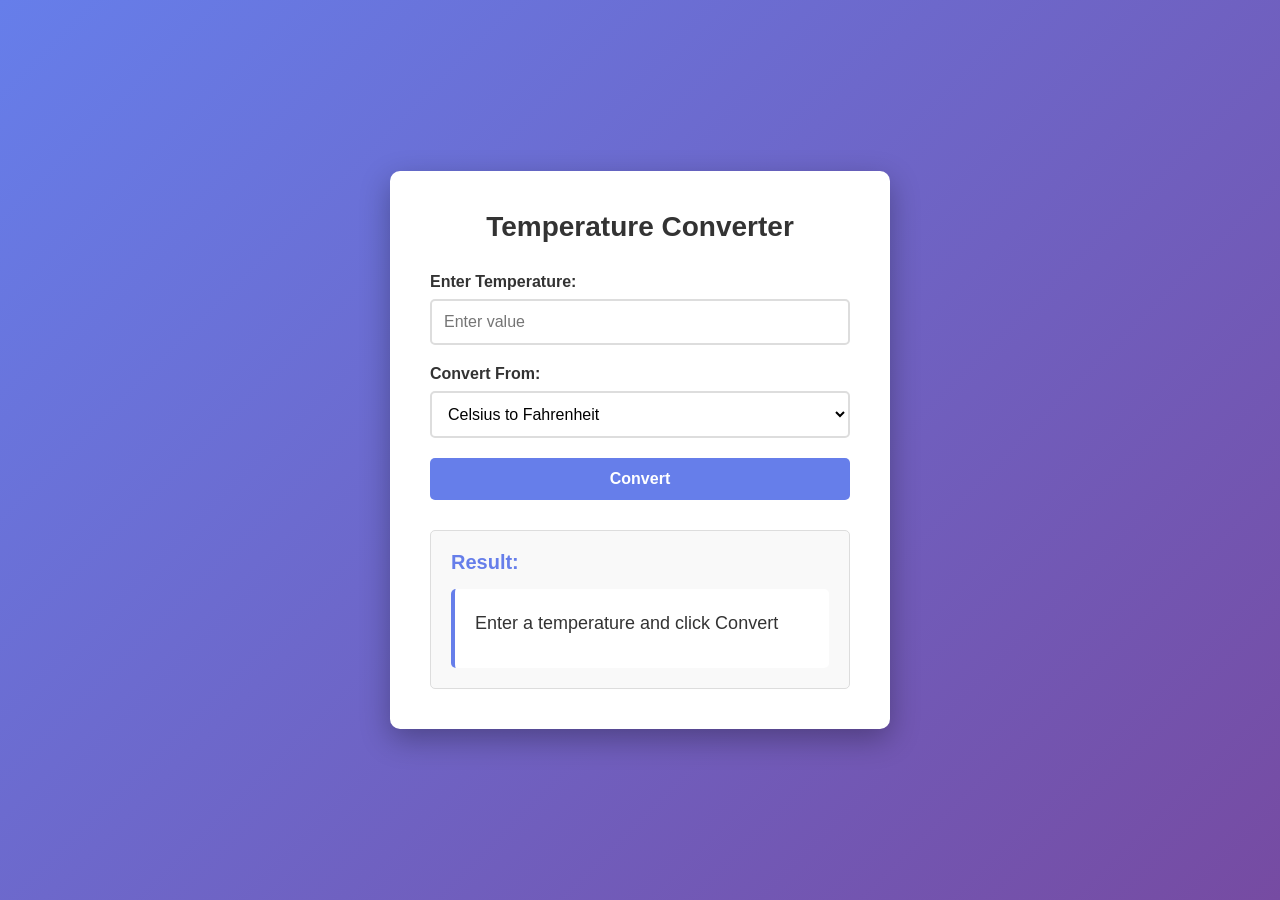
<file: CS2205/Unit 4/index.html>
<!DOCTYPE html>
<html lang="en">
<head>
    <meta charset="UTF-8">
    <meta name="viewport" content="width=device-width, initial-scale=1.0">
    <title>Temperature Converter</title>
    <link rel="stylesheet" href="style.css">
</head>
<body>
    <div class="container">
        <h1>Temperature Converter</h1>
        
        <!-- Error Message Display -->
        <div id="errorMessage" class="error-box"></div>
        
        <!-- Input Section -->
        <div class="input-section">
            <label for="temperature">Enter Temperature:</label>
            <input type="text" id="temperature" placeholder="Enter value" class="input-field">
        </div>
        
        <!-- Dropdown Menu -->
        <div class="dropdown-section">
            <label for="conversion-type">Convert From:</label>
            <select id="conversion-type" class="dropdown">
                <option value="celsius">Celsius to Fahrenheit</option>
                <option value="fahrenheit">Fahrenheit to Celsius</option>
            </select>
        </div>
        
        <!-- Convert Button -->
        <button id="convertBtn" class="convert-button">Convert</button>
        
        <!-- Result Display Area -->
        <div class="result-section">
            <h2>Result:</h2>
            <div id="resultDisplay" class="result-box">
                <p>Enter a temperature and click Convert</p>
            </div>
        </div>
    </div>

    <script src="script.js"></script>
</body>
</html>
</file>
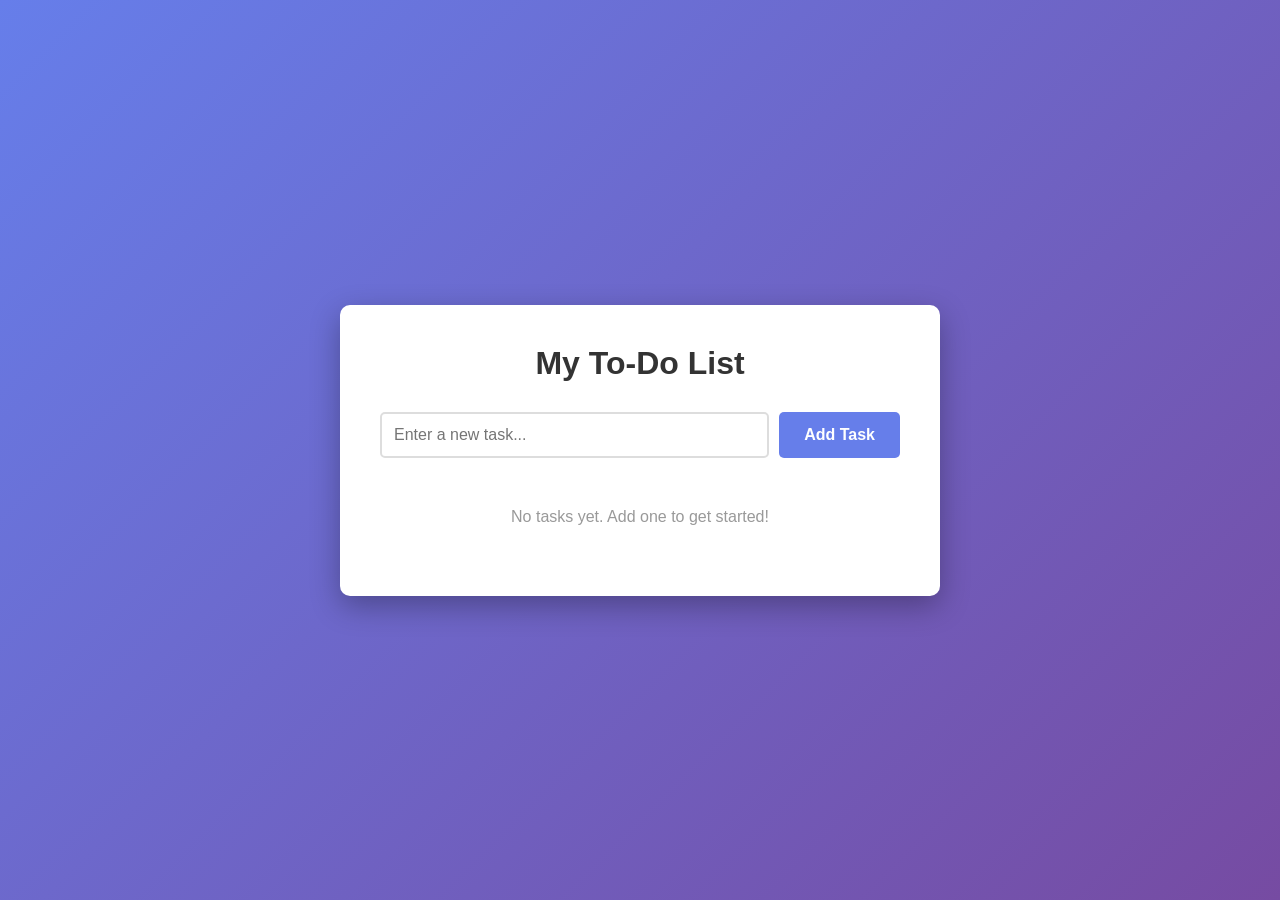
<file: CS2205/Unit 5/index.html>
<!DOCTYPE html>
<html lang="en">
<head>
    <meta charset="UTF-8">
    <meta name="viewport" content="width=device-width, initial-scale=1.0">
    <title>To-Do List Application</title>
    <link rel="stylesheet" href="style.css">
</head>
<body>
    <div class="container">
        <h1>My To-Do List</h1>
        
        <!-- Input Section -->
        <div class="input-section">
            <input type="text" id="taskInput" placeholder="Enter a new task..." class="task-input">
            <button id="addTaskBtn" class="add-btn">Add Task</button>
        </div>
        
        <!-- Error Message -->
        <div id="errorMessage" class="error-box"></div>
        
        <!-- Task List -->
        <ul id="taskList" class="task-list">
            <!-- Tasks will be added here dynamically -->
        </ul>
        
        <!-- Empty State Message -->
        <div id="emptyMessage" class="empty-message">
            <p>No tasks yet. Add one to get started!</p>
        </div>
    </div>

    <script src="script.js"></script>
</body>
</html>
</file>
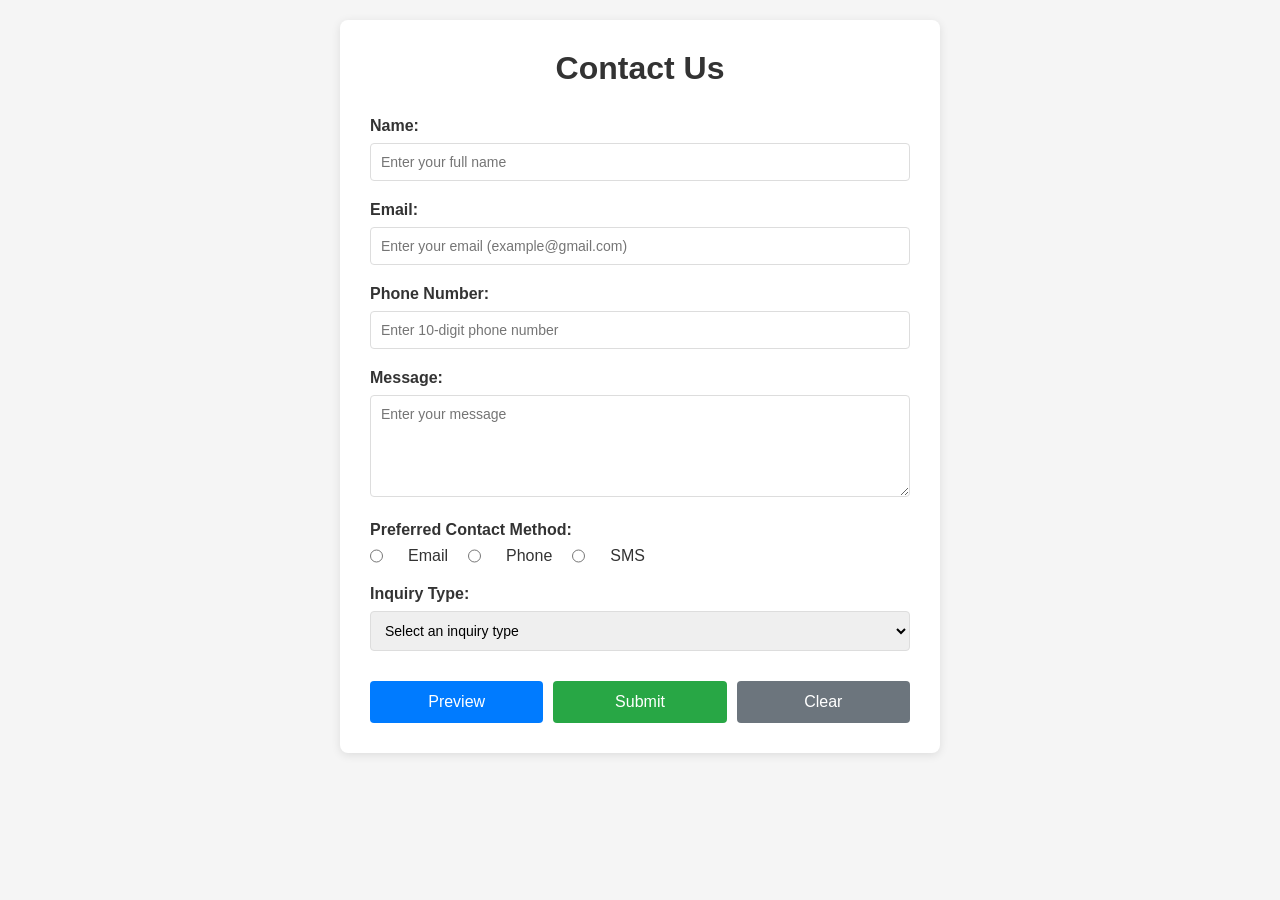
<file: CS2205/Unit 3/form.html>
<!DOCTYPE html>
<html lang="en">
<head>
    <meta charset="UTF-8">
    <meta name="viewport" content="width=device-width, initial-scale=1.0">
    <title>Contact Form with Validation</title>
    <link rel="stylesheet" href="style.css">
</head>
<body>
    <div class="container">
        <h1>Contact Us</h1>
        
        <!-- Error Messages -->
        <div id="errorMessages" class="error-box"></div>
        
        <!-- Main Form -->
        <form id="contactForm" method="POST" action="submit.php">
            
            <!-- Name Input -->
            <div class="form-group">
                <label for="name">Name:</label>
                <input type="text" id="name" name="name" placeholder="Enter your full name">
            </div>
            
            <!-- Email Input -->
            <div class="form-group">
                <label for="email">Email:</label>
                <input type="text" id="email" name="email" placeholder="Enter your email (example@gmail.com)">
            </div>
            
            <!-- Phone Number Input -->
            <div class="form-group">
                <label for="phone">Phone Number:</label>
                <input type="text" id="phone" name="phone" placeholder="Enter 10-digit phone number">
            </div>
            
            <!-- Message Textarea -->
            <div class="form-group">
                <label for="message">Message:</label>
                <textarea id="message" name="message" rows="5" placeholder="Enter your message"></textarea>
            </div>
            
            <!-- Preferred Contact Method (Radio Buttons) -->
            <div class="form-group">
                <label>Preferred Contact Method:</label>
                <div class="radio-group">
                    <input type="radio" id="email-contact" name="contact-method" value="email">
                    <label for="email-contact">Email</label>
                    
                    <input type="radio" id="phone-contact" name="contact-method" value="phone">
                    <label for="phone-contact">Phone</label>
                    
                    <input type="radio" id="sms-contact" name="contact-method" value="sms">
                    <label for="sms-contact">SMS</label>
                </div>
            </div>
            
            <!-- Inquiry Type (Dropdown) -->
            <div class="form-group">
                <label for="inquiry-type">Inquiry Type:</label>
                <select id="inquiry-type" name="inquiry-type">
                    <option value="">Select an inquiry type</option>
                    <option value="general">General Inquiry</option>
                    <option value="support">Customer Support</option>
                    <option value="sales">Sales Question</option>
                    <option value="feedback">Feedback</option>
                </select>
            </div>
            
            <!-- Buttons -->
            <div class="button-group">
                <button type="button" id="previewBtn" class="btn btn-preview">Preview</button>
                <button type="submit" id="submitBtn" class="btn btn-submit">Submit</button>
                <button type="reset" class="btn btn-reset">Clear</button>
            </div>
        </form>
        
        <!-- Preview Section -->
        <div id="previewSection" class="preview-section hidden">
            <h2>Preview Your Information</h2>
            <div id="previewContent" class="preview-content"></div>
            <button type="button" id="closePreviewBtn" class="btn btn-close">Close Preview</button>
        </div>
    </div>

    <script src="script.js"></script>
</body>
</html>
</file>
<file: CS2205/Unit 4/style.css>
* {
    margin: 0;
    padding: 0;
    box-sizing: border-box;
}

body {
    font-family: Arial, sans-serif;
    background: linear-gradient(135deg, #667eea 0%, #764ba2 100%);
    min-height: 100vh;
    display: flex;
    justify-content: center;
    align-items: center;
    padding: 20px;
}

.container {
    background-color: white;
    padding: 40px;
    border-radius: 10px;
    box-shadow: 0 10px 30px rgba(0, 0, 0, 0.3);
    max-width: 500px;
    width: 100%;
}

h1 {
    text-align: center;
    color: #333;
    margin-bottom: 30px;
    font-size: 28px;
}

h2 {
    color: #667eea;
    font-size: 20px;
    margin-bottom: 15px;
}

/* Error Message Box */
.error-box {
    background-color: #f8d7da;
    border: 1px solid #f5c6cb;
    color: #721c24;
    padding: 15px;
    border-radius: 5px;
    margin-bottom: 20px;
    display: none;
    text-align: center;
}

.error-box.show {
    display: block;
}

/* Input Section */
.input-section {
    margin-bottom: 20px;
}

.input-section label {
    display: block;
    margin-bottom: 8px;
    color: #333;
    font-weight: bold;
}

.input-field {
    width: 100%;
    padding: 12px;
    border: 2px solid #ddd;
    border-radius: 5px;
    font-size: 16px;
    transition: border-color 0.3s;
}

.input-field:focus {
    outline: none;
    border-color: #667eea;
    box-shadow: 0 0 5px rgba(102, 126, 234, 0.5);
}

/* Dropdown Section */
.dropdown-section {
    margin-bottom: 20px;
}

.dropdown-section label {
    display: block;
    margin-bottom: 8px;
    color: #333;
    font-weight: bold;
}

.dropdown {
    width: 100%;
    padding: 12px;
    border: 2px solid #ddd;
    border-radius: 5px;
    font-size: 16px;
    background-color: white;
    cursor: pointer;
    transition: border-color 0.3s;
}

.dropdown:focus {
    outline: none;
    border-color: #667eea;
}

/* Convert Button */
.convert-button {
    width: 100%;
    padding: 12px;
    background-color: #667eea;
    color: white;
    border: none;
    border-radius: 5px;
    font-size: 16px;
    font-weight: bold;
    cursor: pointer;
    transition: background-color 0.3s, transform 0.2s;
    margin-bottom: 30px;
}

.convert-button:hover {
    background-color: #5568d3;
    transform: translateY(-2px);
}

.convert-button:active {
    transform: translateY(0);
}

/* Result Section */
.result-section {
    background-color: #f9f9f9;
    padding: 20px;
    border-radius: 5px;
    border: 1px solid #ddd;
}

.result-box {
    background-color: white;
    padding: 20px;
    border-radius: 5px;
    border-left: 4px solid #667eea;
    font-size: 18px;
    color: #333;
    line-height: 1.6;
}

.result-box p {
    margin-bottom: 10px;
}

/* Responsive Design */
@media (max-width: 600px) {
    .container {
        padding: 20px;
    }
    
    h1 {
        font-size: 24px;
    }
    
    .convert-button {
        font-size: 14px;
        padding: 10px;
    }
}
</file>
<file: CS2205/Unit 5/style.css>
* {
    margin: 0;
    padding: 0;
    box-sizing: border-box;
}

body {
    font-family: 'Segoe UI', Tahoma, Geneva, Verdana, sans-serif;
    background: linear-gradient(135deg, #667eea 0%, #764ba2 100%);
    min-height: 100vh;
    display: flex;
    justify-content: center;
    align-items: center;
    padding: 20px;
}

.container {
    background-color: white;
    padding: 40px;
    border-radius: 10px;
    box-shadow: 0 10px 30px rgba(0, 0, 0, 0.3);
    max-width: 600px;
    width: 100%;
}

h1 {
    text-align: center;
    color: #333;
    margin-bottom: 30px;
    font-size: 32px;
}

/* Input Section */
.input-section {
    display: flex;
    gap: 10px;
    margin-bottom: 20px;
}

.task-input {
    flex: 1;
    padding: 12px;
    border: 2px solid #ddd;
    border-radius: 5px;
    font-size: 16px;
    transition: border-color 0.3s;
}

.task-input:focus {
    outline: none;
    border-color: #667eea;
    box-shadow: 0 0 5px rgba(102, 126, 234, 0.5);
}

.add-btn {
    padding: 12px 25px;
    background-color: #667eea;
    color: white;
    border: none;
    border-radius: 5px;
    font-size: 16px;
    font-weight: bold;
    cursor: pointer;
    transition: background-color 0.3s, transform 0.2s;
}

.add-btn:hover {
    background-color: #5568d3;
    transform: translateY(-2px);
}

.add-btn:active {
    transform: translateY(0);
}

/* Error Message */
.error-box {
    background-color: #f8d7da;
    border: 1px solid #f5c6cb;
    color: #721c24;
    padding: 12px;
    border-radius: 5px;
    margin-bottom: 20px;
    display: none;
    text-align: center;
}

.error-box.show {
    display: block;
}

/* Task List */
.task-list {
    list-style: none;
    margin-bottom: 20px;
}

.task-item {
    background-color: #f9f9f9;
    padding: 15px;
    margin-bottom: 10px;
    border-radius: 5px;
    border-left: 4px solid #667eea;
    display: flex;
    align-items: center;
    gap: 12px;
    transition: background-color 0.3s;
}

.task-item:hover {
    background-color: #f0f0f0;
}

/* Checkbox */
.task-checkbox {
    width: 20px;
    height: 20px;
    cursor: pointer;
    accent-color: #667eea;
}

/* Task Text */
.task-text {
    flex: 1;
    color: #333;
    font-size: 16px;
    word-break: break-word;
}

.task-text.completed {
    text-decoration: line-through;
    color: #999;
}

/* Edit Input */
.edit-input {
    flex: 1;
    padding: 8px;
    border: 2px solid #667eea;
    border-radius: 3px;
    font-size: 16px;
}

/* Button Container */
.task-buttons {
    display: flex;
    gap: 8px;
}

button {
    padding: 8px 12px;
    border: none;
    border-radius: 3px;
    font-size: 14px;
    cursor: pointer;
    transition: background-color 0.3s, transform 0.2s;
}

button:hover {
    transform: translateY(-1px);
}

.edit-btn {
    background-color: #28a745;
    color: white;
}

.edit-btn:hover {
    background-color: #218838;
}

.save-btn {
    background-color: #007bff;
    color: white;
}

.save-btn:hover {
    background-color: #0056b3;
}

.cancel-btn {
    background-color: #6c757d;
    color: white;
}

.cancel-btn:hover {
    background-color: #5a6268;
}

.remove-btn {
    background-color: #dc3545;
    color: white;
}

.remove-btn:hover {
    background-color: #c82333;
}

/* Empty Message */
.empty-message {
    text-align: center;
    padding: 30px;
    color: #999;
    display: none;
}

.empty-message.show {
    display: block;
}

/* Responsive Design */
@media (max-width: 600px) {
    .container {
        padding: 20px;
    }
    
    h1 {
        font-size: 24px;
    }
    
    .input-section {
        flex-direction: column;
    }
    
    .add-btn {
        width: 100%;
    }
    
    .task-item {
        flex-wrap: wrap;
    }
    
    .task-buttons {
        width: 100%;
        margin-top: 10px;
    }
}
</file>
<file: CS2205/Unit 3/style.css>
* {
    margin: 0;
    padding: 0;
    box-sizing: border-box;
}

body {
    font-family: Arial, sans-serif;
    background-color: #f5f5f5;
    padding: 20px;
}

.container {
    max-width: 600px;
    margin: 0 auto;
    background-color: white;
    padding: 30px;
    border-radius: 8px;
    box-shadow: 0 2px 10px rgba(0, 0, 0, 0.1);
}

h1 {
    text-align: center;
    color: #333;
    margin-bottom: 30px;
}

h2 {
    color: #007bff;
    margin-bottom: 20px;
}

/* Form Groups */
.form-group {
    margin-bottom: 20px;
}

label {
    display: block;
    margin-bottom: 8px;
    color: #333;
    font-weight: bold;
}

input[type="text"],
textarea,
select {
    width: 100%;
    padding: 10px;
    border: 1px solid #ddd;
    border-radius: 4px;
    font-size: 14px;
    font-family: Arial, sans-serif;
}

input[type="text"]:focus,
textarea:focus,
select:focus {
    outline: none;
    border-color: #007bff;
    box-shadow: 0 0 5px rgba(0, 123, 255, 0.5);
}

textarea {
    resize: vertical;
}

/* Radio Buttons */
.radio-group {
    display: flex;
    gap: 20px;
}

.radio-group input[type="radio"] {
    margin-right: 5px;
    width: auto;
}

.radio-group label {
    display: inline;
    margin-bottom: 0;
    font-weight: normal;
}

/* Error Box */
.error-box {
    background-color: #f8d7da;
    border: 1px solid #f5c6cb;
    color: #721c24;
    padding: 15px;
    border-radius: 4px;
    margin-bottom: 20px;
    display: none;
}

.error-box.show {
    display: block;
}

.error-box ul {
    margin-left: 20px;
    margin-bottom: 0;
}

.error-box li {
    margin-bottom: 5px;
}

/* Buttons */
.button-group {
    display: flex;
    gap: 10px;
    margin-top: 30px;
}

.btn {
    flex: 1;
    padding: 12px;
    font-size: 16px;
    border: none;
    border-radius: 4px;
    cursor: pointer;
    transition: 0.3s;
}

.btn-submit {
    background-color: #28a745;
    color: white;
}

.btn-submit:hover {
    background-color: #218838;
}

.btn-preview {
    background-color: #007bff;
    color: white;
}

.btn-preview:hover {
    background-color: #0056b3;
}

.btn-reset {
    background-color: #6c757d;
    color: white;
}

.btn-reset:hover {
    background-color: #5a6268;
}

.btn-close {
    background-color: #dc3545;
    color: white;
    flex: 1;
}

.btn-close:hover {
    background-color: #c82333;
}

/* Preview Section */
.preview-section {
    margin-top: 40px;
    padding: 20px;
    background-color: #e8f4f8;
    border: 2px solid #007bff;
    border-radius: 8px;
}

.preview-section.hidden {
    display: none;
}

.preview-content {
    background-color: white;
    padding: 20px;
    border-radius: 4px;
    margin-bottom: 15px;
    line-height: 1.8;
}

.preview-item {
    margin-bottom: 15px;
}

.preview-item strong {
    color: #007bff;
}
</file>
